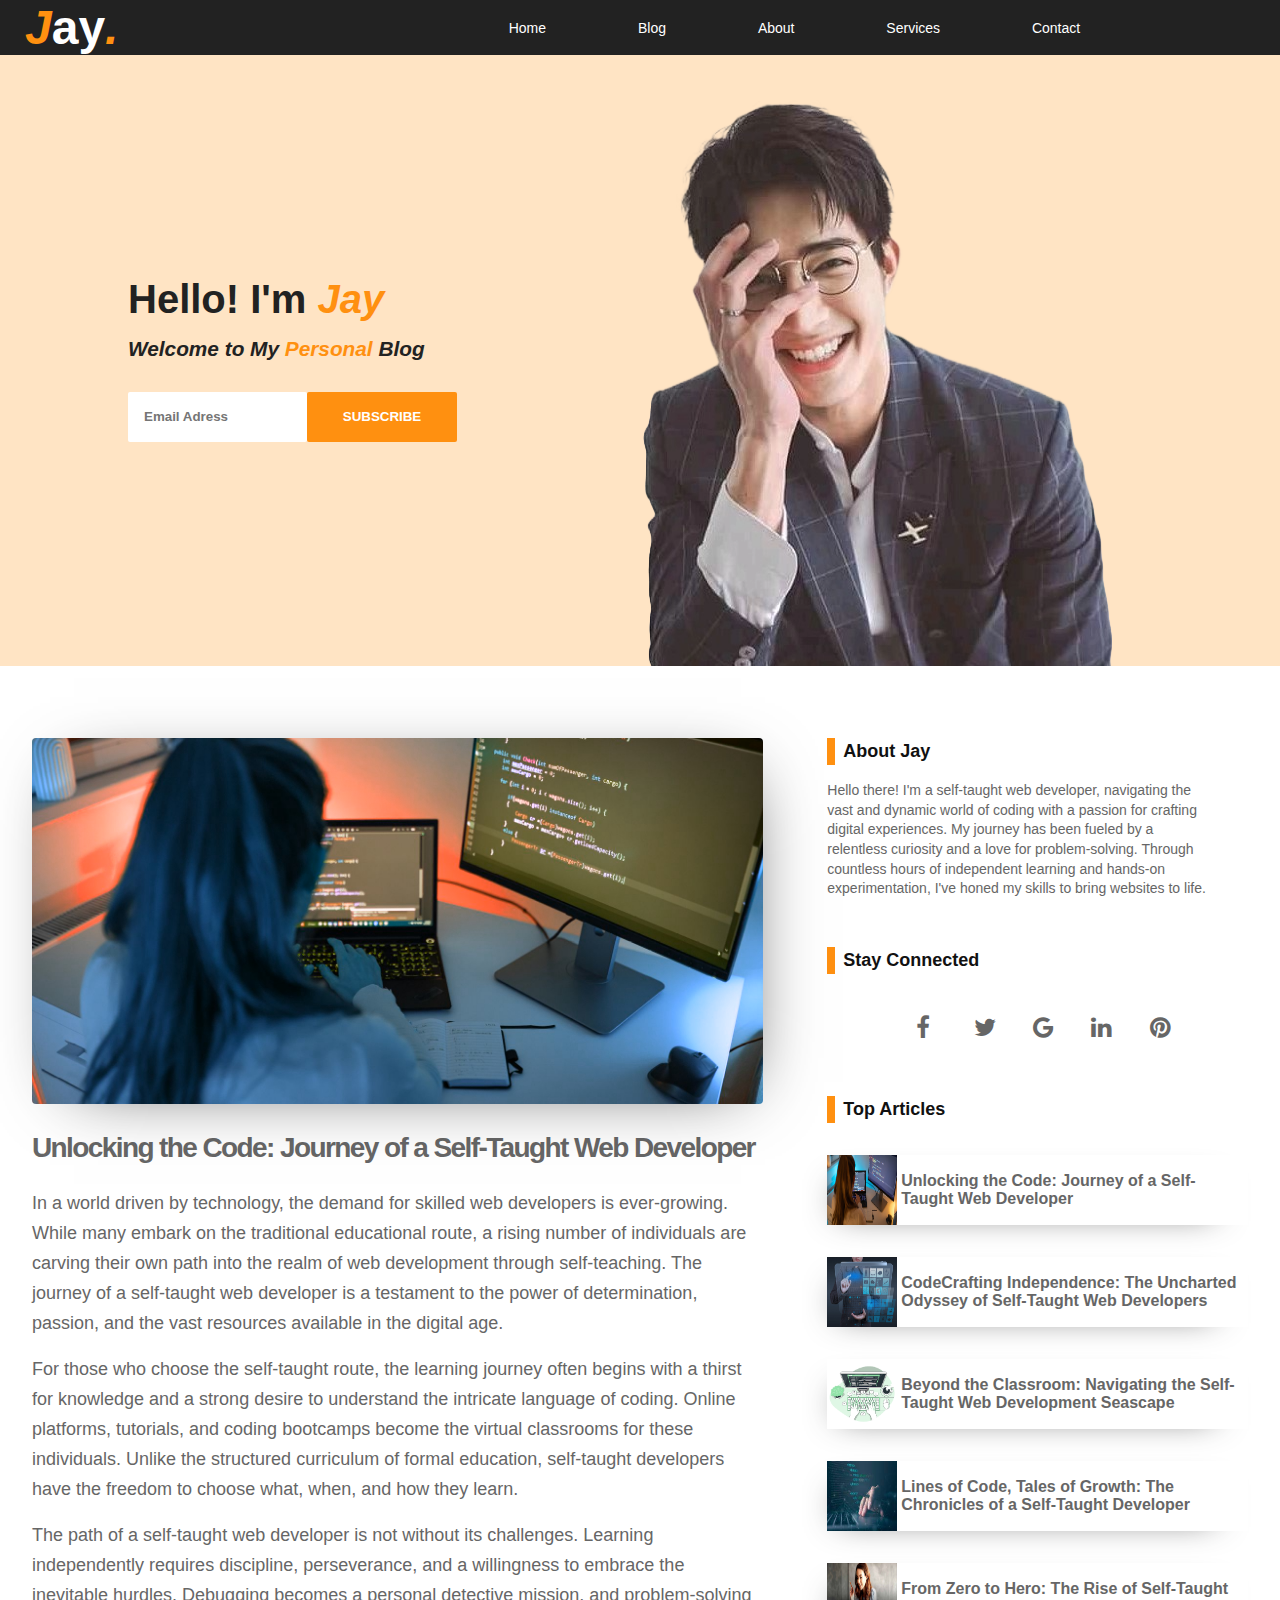
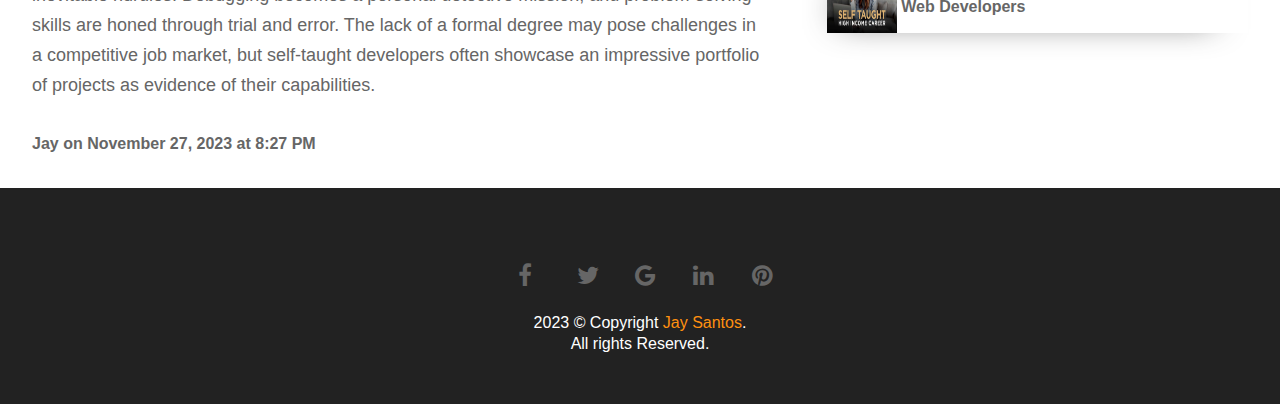
<file: blog.html>
<!DOCTYPE html>
<html lang="en">
  <head>
    <meta charset="UTF-8" />
    <meta name="viewport" content="width=device-width, initial-scale=1.0" />
    <title>My Portfolio</title>
    <link rel="shortcut icon" href="images/favicon.ico" type="image/x-icon" />
    <link
      href="https://fonts.googleapis.com/icon?family=Material+Icons"
      rel="stylesheet"
    />
    <link rel="stylesheet" href="https://cdnjs.cloudflare.com/ajax/libs/font-awesome/4.7.0/css/font-awesome.min.css">
    <link rel="stylesheet" href="css/blogstyle.css" />
    <!-- <link rel="stylesheet" href="css/style320.css" media="screen and (min-width:560px)"> -->
  </head>
  <body>
    <header>
      <!-- header here -->
    </header>
    <nav>
        <div class="navbar">
            <div class="td-logo">
              <a href="">
                <span class="j-color">J</span>ay<span class="j-color">.</span>
              </a>
            </div>
            <div class="td-menu">
                <!-- <div class="menu-group"> -->
                  <div class="td-nav"><a href="#home">Home</a></div>
                  <div class="td-nav"><a href="blog.html">Blog</a></div>
                  <div class="td-nav"><a href="#about">About</a></div>
                  <div class="td-nav"><a href="#services">Services</a></div>
                  <div class="td-nav"><a href="#contact">Contact</a></div>
                <div class="burger-nav"><a href="#"><i class="fa fa-bars"></i></a></div>
        </div>
    </nav>
    <section id="home" class="home">
      <div class="div-welcome">
        <div class="td-welcome">
          <span class="j-hello">Hello! I'm </span><span class="j-color">Jay</span>
        </div>
        <div class="td-greet"><span class="j-hello">Welcome to My </span><span class="j-color">Personal </span><span class="j-hello">Blog</span></div>
        <div class="subscribe">
          <input class="email" type="text" name="email" id="email" placeholder="Email Adress">
          <input type="button" class="btn" value="SUBSCRIBE" />
        </div>
      </div>
      <!-- <div class="hero-img">
        <img src="images/pirapat.png" alt="">
      </div> -->
    </section>
    <section>
        <div class="posts">
            <div class="latest-post">
                <img src="images/coding_at_home.jpg" alt="">
                <h4 class="latest-post-title">Unlocking the Code: Journey of a Self-Taught Web Developer</h4>
                <div class="latest-post-content">In a world driven by technology, the demand for skilled web developers is ever-growing. While many embark on the traditional educational route, a rising number of individuals are carving their own path into the realm of web development through self-teaching. The journey of a self-taught web developer is a testament to the power of determination, passion, and the vast resources available in the digital age.
                </div>
                <div class="latest-post-content">
                For those who choose the self-taught route, the learning journey often begins with a thirst for knowledge and a strong desire to understand the intricate language of coding. Online platforms, tutorials, and coding bootcamps become the virtual classrooms for these individuals. Unlike the structured curriculum of formal education, self-taught developers have the freedom to choose what, when, and how they learn.
                </div>
                <div class="latest-post-content">
                The path of a self-taught web developer is not without its challenges. Learning independently requires discipline, perseverance, and a willingness to embrace the inevitable hurdles. Debugging becomes a personal detective mission, and problem-solving skills are honed through trial and error. The lack of a formal degree may pose challenges in a competitive job market, but self-taught developers often showcase an impressive portfolio of projects as evidence of their capabilities.</div>
                <div class="post-date">Jay on November 27, 2023 at 8:27 PM</div>
                <!-- <div class="btn-more"></div> -->
                
            </div>
            <div class="about-jay">
                <div class="about-me">
                    <p class="about-title">About Jay</p>
                    <p class="about-desc">Hello there! I'm a self-taught web developer, navigating the vast and dynamic world of coding with a passion for crafting digital experiences. My journey has been fueled by a relentless curiosity and a love for problem-solving. Through countless hours of independent learning and hands-on experimentation, I've honed my skills to bring websites to life.</p>
                </div>
                <div class="stay">
                    <p class="about-title">Stay Connected</p>
                    <!-- <img src="images/social-media-light.png" alt="">                     -->
                    <div class="smedia">
                      <a href="#" class="fa fa-facebook"></a>
                      <a href="#" class="fa fa-twitter"></a>
                      <a href="#" class="fa fa-google"></a>
                      <a href="#" class="fa fa-linkedin"></a>
                      <a href="#" class="fa fa-pinterest"></a>
                    </div>
                </div>
                <div class="top-articles">
                    <p class="about-title">Top Articles</p>
                    <div class="top-articles-list">
                        <img src="images/coding_at_home.jpg" alt="">         
                        <span class="top-articles-title">Unlocking the Code: Journey of a Self-Taught Web Developer</span>           
                    </div>
                    <div class="top-articles-list">
                        <img src="images/top-art1.jpg" alt="">         
                        <span class="top-articles-title">CodeCrafting Independence: The Uncharted Odyssey of Self-Taught Web Developers</span>           
                    </div>
                    <div class="top-articles-list">
                        <img src="images/top-art2.png" alt="">         
                        <span class="top-articles-title">Beyond the Classroom: Navigating the Self-Taught Web Development Seascape</span>           
                    </div>
                    <div class="top-articles-list">
                        <img src="images/top-art3.jpg" alt="">         
                        <span class="top-articles-title">Lines of Code, Tales of Growth: The Chronicles of a Self-Taught Developer</span>           
                    </div>
                    <div class="top-articles-list">
                        <img src="images/top-art4.jpg" alt="">         
                        <span class="top-articles-title">From Zero to Hero: The Rise of Self-Taught Web Developers</span>           
                    </div>
                </div>
            </div>
        </div>
    </section>
    <footer>
      <!-- <img src="images/social-media.png" alt="" /> -->
      <div class="smedia">
        <a href="#" class="fa fa-facebook"></a>
        <a href="#" class="fa fa-twitter"></a>
        <a href="#" class="fa fa-google"></a>
        <a href="#" class="fa fa-linkedin"></a>
        <a href="#" class="fa fa-pinterest"></a>
      </div>
      <p>
        2023 © Copyright <span class="footer-j">Jay Santos</span>. <span class="all-rights">All rights Reserved.</span>
      <p class="rights-reserved">
        All rights Reserved.
      </p>
    </footer>
  </body>
</html>
</file>
<file: css/blogstyle.css>
* {
  margin: 0;
  padding: 0;
  box-sizing: border-box;
}

body {
  /* background-color: bisque; */
  /* max-width: 75rem; */
  max-width: 90rem;
  margin: 0 auto;
  color: #666666;
  font-family: pt-sans, sans-serif;
}
header {
  background-color: bisque;
}
nav {
  background-color: #222222;
}
#home {
  background-color: bisque;
}
#about {
  background-color: #fff;
  padding-bottom: 130px;
}
#services {
  background-color: bisque;
  padding-bottom: 130px;
}
#contact {
  background-color: #fff;
}
a {
  text-decoration: none;
  color: #222222;
}
/* .table-nav .td-nav {
  border-collapse: collapse;
  width: 12vw;
  color: #222222;
  text-align: center;
  font-weight: 400;
  font-family: pt-sans, sans-serif;
  font-size: 14px;
} */
.td-logo {
  font-family: pt-sans, sans-serif;
  font-size: 48px;
  font-weight: 700;
  text-align: left;
  width: 20vw;
  padding-left: 25px;
  flex-grow: 2;
}

.td-nav {
  display: none;
}

.smedia {
  text-align: center;
}

.fa {
  padding: 20px;
  font-size: 24px;
  width: 50px;
  text-align: center;
  text-decoration: none;
  margin: 5px 2px;
  color: #666666;
}

.fa:hover {
  opacity: 0.7;
  color: #ff9010;
}

.fa-bars {
  color: #fff;
}

.td-logo a,
.td-nav a {
  color: #fff;
}

.j-color {
  color: #ff9010;
  font-style: italic;
}
.td-welcome {
  /* color: #333; */
  color: #ffffff;
  /* font-size: 3.15rem; */
  font-size: 2.5rem;
  font-family: pt-sans, sans-serif;
  line-height: 72px;
  font-weight: 700;
}

.td-greet {
  /* color: #666666; */
  color: #ffffff;
  font-family: pt-sans, sans-serif;
  line-height: 27px;
  font-weight: 700;
  font-style: italic;
  /* font-size: 1.5rem; */
  font-size: 1.3rem;
}

/* td-hero-img { */
.td-img {
  background-color: goldenrod;
  /* width: 100px;
    height: auto; */
}

/* .div-hero {
  display: inline;
} */

.subscribe {
  display: flex;
  align-items: flex-end;
  margin-bottom: 1rem;
}

.btn {
  /* display: inline; */
  margin-top: 30px;
  line-height: 28px;
  text-align: center;
  color: #ffffff;
  font-family: pt-sans, sans-serif;
  font-weight: 700;
  background-color: #ff9010;
  border-radius: 0.125rem;
  border: none;
  min-height: 3.125rem;
  min-width: 9.375rem;
  /* align-self: flex-end; */
}
.email {
  /* display: inline; */
  /* margin-top: 30px; */
  line-height: 1.75rem;
  /* text-align: center; */
  color: #414141;
  font-family: pt-sans, sans-serif;
  font-weight: 700;
  /* background-color: #ff9010; */
  border-radius: 2px;
  border: none;
  /* min-height: 3.125rem;
  min-width: 9.375rem; */
  min-height: 3.125rem;
  min-width: 9.375rem;
  text-indent: 1rem;
  /* align-self: flex-end; */
}

.div-welcome {
  display: flex;
  flex-direction: column;
  justify-content: flex-end;
  align-items: center;
  height: calc(100vh - 3.5rem);
  max-height: 38.2rem;
}

.hero-img {
  /* hide in small screen */
  display: none;
  /* width: 50vw; */
  width: 50%;
  /* height: 70vh; */
  height: auto;
  /* transform: translateX(12vw); */
  flex-grow: 1;
  /* align-self: center; */
  align-self: flex-start;
}

.about-me {
  text-align: center;
  padding: 3.5rem 2rem 2rem 0;
}

.intro-jay {
  padding-top: 50px;
  font-family: pt-sans, sans-serif;
  text-align: center;
  line-height: 29px;
  font-size: 24px;
}

.intro-thanks {
  text-align: center;
  padding-top: 30px;
  padding-bottom: 30px;
  font-family: pt-sans, sans-serif;
  line-height: 22px;
  font-size: 18px;
  font-weight: 400;
}

.p-offer {
  text-align: center;
  padding-top: 30px;
  padding-left: 30px;
  padding-right: 30px;
}
.div-offer {
  display: inline;
  width: 300px;
}
.div-offer img {
  /* margin: 5px; */
  width: 200px;
  height: auto;
  border-radius: 16px;
  margin-right: 10px;
}

.p-offer-details {
  text-align: center;
  font-family: pt-sans, sans-serif;
  line-height: 22px;
  font-size: 18px;
  font-weight: 400;
  padding-top: 10px;
  /* margin-bottom: 50px; */
}

footer {
  text-align: center;
  background-color: #222222;
  color: #fff;
  font-family: pt-sans, sans-serif;
  line-height: 21px;
  font-weight: 400;
  padding-top: 50px;
  padding-bottom: 50px;
}
.footer-j {
  color: #ff9010;
}

.all-rights {
  display: none;
}

/* p {
    text-transform: capitalize;
  } */
.navbar {
  display: flex;
  justify-content: space-between;
  align-items: center;
}

.td-menu {
  display: flex;
  color: #222222;
  text-align: center;
  font-weight: 400;
  font-family: pt-sans, sans-serif;
  font-size: 14px;
  /* justify-content: space-evenly; */
  justify-content: end;
  flex-grow: 8;
  padding-right: 1rem;
}

.td-nav :hover {
  color: #ff9010;
}

.home {
  /* display: flex; */
  justify-content: space-evenly;
  align-items: center;
  /* max-height: 25rem; */
  overflow: hidden;
  /* padding-left: 2rem; */

  /* background-image: url(../images/pirapat.png); */
  background-image: url(../images/pirapat-source\ -\ crop.png);
  background-repeat: no-repeat;
  /* <480px */
  background-position: 10vw 5vh;
}

.posts {
  /* display: flex; */
  background-color: #ffffff;
  /* background-color: brown; */
  /* flex-wrap: wrap; */
  margin-top: 2.5rem;
}

.latest-post {
  /* width: 60vw; */
  height: auto;
  padding: 2rem;
  /* flex-grow: 2; */
}
.about-jay {
  /* width: 60vw; */
  /* height: auto;
  padding: 3.5rem; */
  /* flex-grow: 1; */
  padding: 2rem;
}

.latest-post img {
  /* width: 60vw; */
  width: 100%;
  height: auto;
  filter: hue-rotate(180deg);
  border-radius: 0.25rem;
  box-shadow: 10px 10px 68px -32px rgba(0, 0, 0, 0.75);
  -webkit-box-shadow: 10px 10px 68px -32px rgba(0, 0, 0, 0.75);
  -moz-box-shadow: 10px 10px 68px -32px rgba(0, 0, 0, 0.75);
}

.latest-post-title {
  /* font-size: 2rem; */
  font-size: 1.75rem;
  margin: 1.5rem 0rem;
  font-weight: bold;
  letter-spacing: -0.1rem;
}
.latest-post-content {
  font-size: 1.125rem;
  font-weight: 400;
  line-height: 1.875rem;
  margin-bottom: 1rem;
}

.post-date {
  font-size: 1rem;
  font-weight: 900;
  line-height: 1.5;
  margin-top: 2rem;
}

.about-title {
  font-size: 1.125rem;
  text-align: left;
  color: #111111;
  font-weight: 900;
  line-height: 1.5;
  margin-bottom: 1rem;
  border-left: 0.5rem solid #ff9010;
  padding-left: 0.5rem;
}

.about-desc {
  text-align: left;
  line-height: 1.4;
  font-size: 0.875rem;
  margin-bottom: 1rem;
}

.stay {
  margin-bottom: 2rem;
}

.stay img {
  width: 100%;
}

.top-articles img {
  width: 4.375rem;
  height: 4.375rem;
}

.top-articles-list {
  display: flex;
  align-items: center;
  margin-top: 2rem;
  margin-bottom: 2rem;
  box-shadow: -11px 10px 34px -24px rgba(0, 0, 0, 0.76);
  -webkit-box-shadow: -11px 10px 34px -24px rgba(0, 0, 0, 0.76);
  -moz-box-shadow: -11px 10px 34px -24px rgba(0, 0, 0, 0.76);
}

.top-articles-title {
  font-weight: bold;
  padding-left: 0.25rem;
  padding-right: 0.25rem;
}

.burger-nav i {
  /* display: none; */
  color: #ffffff;
}

/* used media queries */
/* 480px */
/* 550px */
/* 768px */

/* size 480 */

/* @media (min-width: 480px) { */
@media (min-width: 480px) {
  .home {
    /* >480 */
    background-position: 30vw 5vh;
    /* >550 */
    /* background-position: 40vw 5vh; */
    /* >768 */
    /* background-position: 50vw 5vh; */
  }

  .burger-nav i {
    display: none;
    /* color: #ffffff; */
  }

  .td-nav {
    display: inline-block;
    /* color: #ffffff; */
  }
  .td-menu {
    justify-content: space-evenly;
  }
}

/* size 550 */

/* @media (min-width: 550px) { */
@media (min-width: 550px) {
  .home {
    /* >550 */
    background-position: 40vw 5vh;
  }

  .div-welcome {
    align-items: flex-start;
    /* justify-content: center; */
    /* padding-left: 5vw; */
    margin-left: 10vw;
    /* padding-bottom: 2vw; */
    /* margin-bottom: 10vh; */
  }

  .j-hello {
    color: #222222;
  }

  .posts {
    display: flex;
    /* background-color: #ffffff; */
    /* background-color: brown; */
    /* flex-wrap: wrap; */
    /* margin-top: 2.5rem; */
  }

  .about-me {
    padding-top: 0;
  }
}
/* size 550 */

/* @media (min-width: 768px) { */
@media (min-width: 768px) {
  .home {
    /* >768 */
    background-position: 50vw 5vh;
  }

  .div-welcome {
    align-items: flex-start;
    justify-content: center;
    /* padding-left: 5vw; */
    margin-left: 10vw;
    /* padding-bottom: 2vw; */
    /* margin-bottom: 10vh; */
  }
}
</file>
